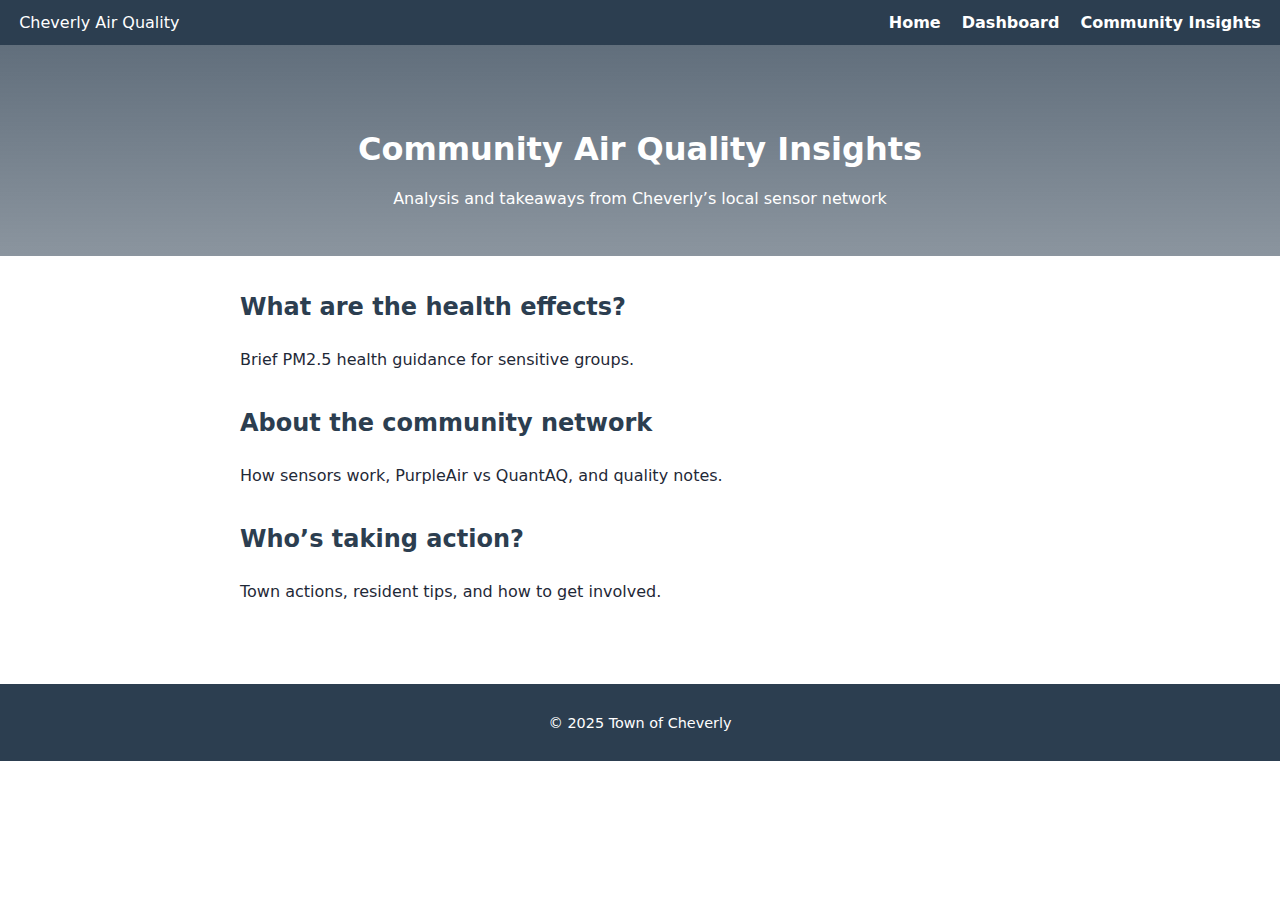
<file: writeup.html>
<!DOCTYPE html>
<html lang="en">
<head>
  <meta charset="UTF-8">
  <meta name="viewport" content="width=device-width, initial-scale=1.0">
  <title>Community Insights – Cheverly Air Quality</title>
  <link rel="stylesheet" href="style.css">
</head>

<body>
  <header class="topbar">
    <div class="brand">Cheverly Air Quality</div>
    <nav class="nav">
      <a href="index.html">Home</a>
      <a href="dashboard.html">Dashboard</a>
      <a href="writeup.html" aria-current="page">Community Insights</a>
    </nav>
  </header>

  <section class="writeup-hero">
    <h1>Community Air Quality Insights</h1>
    <p>Analysis and takeaways from Cheverly’s local sensor network</p>
  </section>

  <main class="article">
    <section id="health"><h2>What are the health effects?</h2><p>Brief PM2.5 health guidance for sensitive groups.</p></section>
    <section id="network"><h2>About the community network</h2><p>How sensors work, PurpleAir vs QuantAQ, and quality notes.</p></section>
    <section id="action"><h2>Who’s taking action?</h2><p>Town actions, resident tips, and how to get involved.</p></section>
  </main>

  <footer class="footer">
    <p>© 2025 Town of Cheverly</p>
  </footer>

  <style>
    .writeup-hero{
      text-align:center;
      padding:4rem 1rem 2rem;
      background:
        linear-gradient(180deg,rgba(44,62,80,.75),rgba(44,62,80,.55)),
        url("https://farm3.static.flickr.com/2249/2024469141_cbcd98a5b7.jpg")
        center/cover no-repeat;
      color:#fff;
    }
    .article{max-width:800px;margin:2rem auto;padding:0 1rem 2rem;line-height:1.6;}
    .article h2{color:#2c3e50;scroll-margin-top:80px;}
    html{scroll-behavior:smooth;}
  </style>
</body>
</html>
</file>
<file: style.css>
:root {
  --brand: #2c3e50;
  --blue: #3b82f6;
  --green: #22c55e;
  --orange: #f59e0b;
  --purple: #a855f7;
  --teal: #14b8a6;
  --pink: #ec4899;
  --ink: #1f2937;
  --paper: #ffffff;
}

/* --- Global Layout --- */
body {
  margin: 0;
  font-family: "Segoe UI", Roboto, system-ui, sans-serif;
  background: var(--paper);
  color: var(--ink);
}

/* Header */
.topbar {
  background: var(--brand);
  color: #fff;
  padding: 0.8rem 1.2rem;
  display: flex;
  justify-content: space-between;
  align-items: center;
}
.topbar .nav a {
  color: #fff;
  text-decoration: none;
  margin-left: 1rem;
  font-weight: 600;
}
.topbar .nav a:hover { text-decoration: underline; }

/* HERO SECTION */
.hero--image {
  position: relative;
  color: #fff;
  text-align: center;
  background:
    linear-gradient(180deg, rgba(44,62,80,.6), rgba(44,62,80,.3)),
    url("https://farm3.static.flickr.com/2249/2024469141_cbcd98a5b7.jpg")
    center/cover no-repeat;
  padding: 5rem 1rem 4rem;
}
.hero__content {
  max-width: 900px;
  margin: 0 auto;
}
.hero__content h1 {
  color: #fff;
  font-size: 2.5rem;
  text-shadow: 0 3px 6px rgba(0,0,0,0.4);
}
.hero__content .lead {
  color: #fff;
  font-size: 1.1rem;
  margin: 1rem 0 1.5rem;
  text-shadow: 0 2px 4px rgba(0,0,0,0.3);
}

/* Hero wave divider */
.wave {
  position: absolute;
  left: 0; right: 0; bottom: -1px;
  width: 100%;
  height: 80px;
}
.wave path { fill: #ffffff; }

/* Buttons */
.btn {
  display: inline-block;
  padding: 0.7rem 1.2rem;
  border-radius: 10px;
  font-weight: 700;
  text-decoration: none;
  transition: all .2s ease;
}
.btn:hover { transform: translateY(-2px); }
.btn--primary {
  background: var(--blue);
  color: #fff;
}
.btn--ghost {
  color: #fff;
  border: 2px solid #fff;
  margin-left: 0.7rem;
}

/* --- TILE GRID --- */
.container {
  max-width: 1100px;
  margin: 0 auto;
  padding: 2rem 1.2rem;
}
.tiles {
  display: grid;
  grid-template-columns: repeat(auto-fit, minmax(240px, 1fr));
  gap: 18px;
  margin-top: 1.2rem;
}
.tile {
  color: #fff;
  padding: 1.2rem 1rem;
  border-radius: 14px;
  text-decoration: none;
  box-shadow: 0 6px 16px rgba(0,0,0,0.15);
  transition: all .2s ease;
}
.tile:hover {
  transform: translateY(-3px);
  box-shadow: 0 10px 25px rgba(0,0,0,0.18);
}
.tile h3 {
  margin-top: 0;
  margin-bottom: .3rem;
}
.tile p { margin: 0; opacity: .9; }

/* Tile colors */
.tile--blue { background: var(--blue); }
.tile--green { background: var(--green); }
.tile--orange { background: var(--orange); }
.tile--purple { background: var(--purple); }
.tile--teal { background: var(--teal); }
.tile--pink { background: var(--pink); }

/* Feature cards */
.features {
  display: grid;
  grid-template-columns: repeat(auto-fit, minmax(260px, 1fr));
  gap: 18px;
  margin: 2rem 0;
}
.card {
  background: var(--paper);
  border-radius: 14px;
  padding: 1rem 1.2rem;
  box-shadow: 0 6px 14px rgba(0,0,0,0.08);
  position: relative;
  border: 1px solid #e5e7eb;
}
.card::before {
  content: "";
  position: absolute;
  left: 0; top: 0;
  width: 100%; height: 6px;
  border-radius: 14px 14px 0 0;
}
.accent--blue::before { background: var(--blue); }
.accent--green::before { background: var(--green); }
.accent--orange::before { background: var(--orange); }

/* Footer */
.footer {
  background: var(--brand);
  color: #fff;
  text-align: center;
  padding: 1rem;
  font-size: .9rem;
}
.footer a { color: #fff; }

/* Responsive hero text */
@media (max-width: 640px) {
  .hero__content h1 { font-size: 1.8rem; }
  .hero__content .lead { font-size: 1rem; }
}

.writeup-hero{
  text-align:center;
  padding:4rem 1rem 2rem;
  background:linear-gradient(180deg,rgba(44,62,80,.75),rgba(44,62,80,.55)),
             url("https://farm3.static.flickr.com/2249/2024469141_cbcd98a5b7.jpg")
             center/cover no-repeat;
  color:#fff;
}
.article{
  max-width:800px;
  margin:2rem auto;
  padding:0 1rem 2rem;
  line-height:1.6;
}
.article h2{
  color:var(--brand);
  margin-top:2rem;
}

/* Five tiles on one row at desktop, responsive below */
.tiles--five {
  display: grid;
  gap: 16px;
  grid-template-columns: repeat(auto-fit, minmax(220px, 1fr));
}

/* Force a single row of five on wide screens */
@media (min-width: 1200px) {
  .tiles--five {
    grid-template-columns: repeat(5, 1fr);
  }
}

/* Quick band under tiles */
.quick-band {
  margin-top: 24px;
  display: grid;
  gap: 16px;
  grid-template-columns: repeat(auto-fit, minmax(260px, 1fr));
}

.quick-card {
  background: #ffffff;
  border: 1px solid #e5e7eb;
  border-radius: 14px;
  padding: 14px 16px;
  box-shadow: 0 8px 18px rgba(0,0,0,0.06);
}

.quick-card h4 {
  margin: 0 0 6px;
  font-size: 1.05rem;
  color: #2c3e50;
}

/* Keep your tile colors — example if you need them */
.tile--blue{ background:#3b82f6; color:#fff; }
.tile--green{ background:#22c55e; color:#fff; }
.tile--orange{ background:#f59e0b; color:#fff; }
.tile--purple{ background:#a855f7; color:#fff; }
.tile--pink{ background:#ec4899; color:#fff; }
</file>
